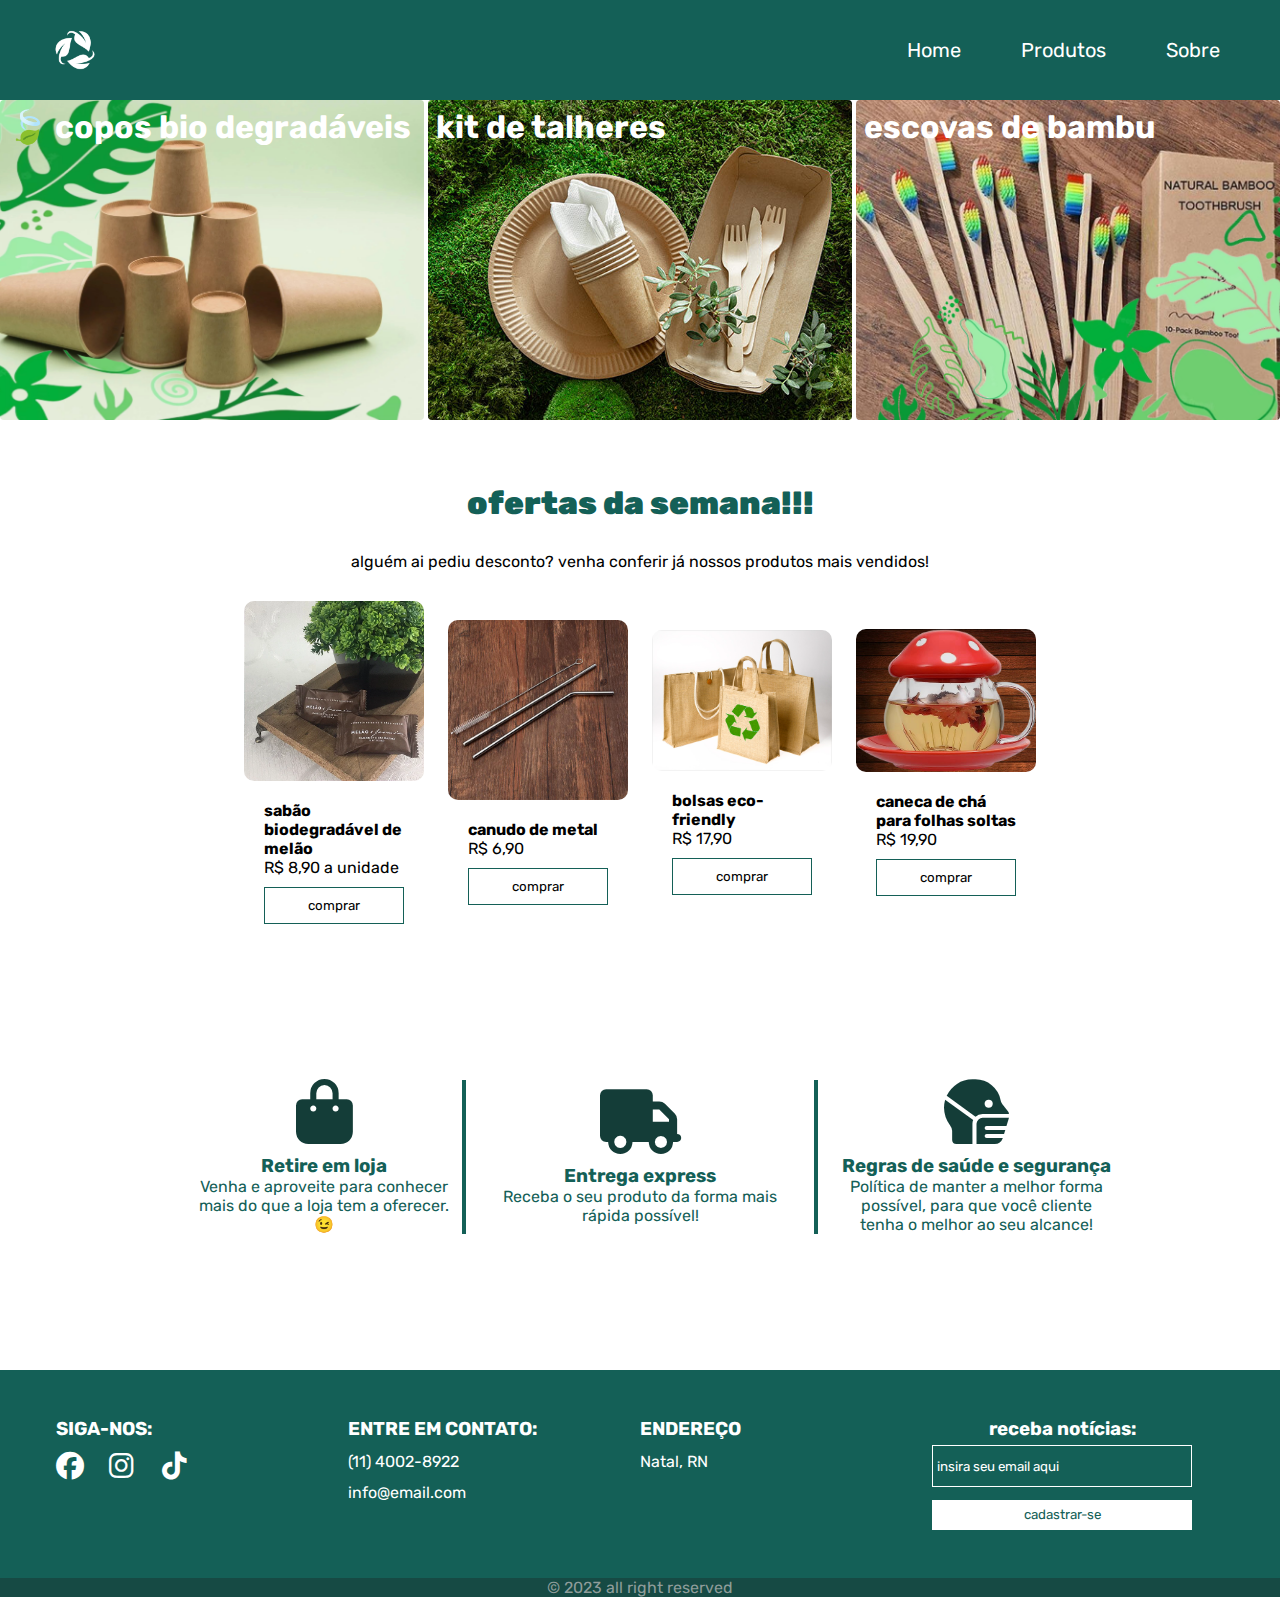
<file: index.html>
<head>
    <meta charset="UTF-8">
    <meta name="viewport" content="width=device-width, initial-scale=1.0">
    <link rel="stylesheet" href="./styles/style.css">
    <link rel="stylesheet" href="./styles/mobile.css">
    <link rel="stylesheet" href="https://cdnjs.cloudflare.com/ajax/libs/font-awesome/6.4.0/css/all.min.css">
    <link rel="website icon" href="./assets/logo.png">
    <script src="index.js"></script>
    <link rel="stylesheet"
        href="https://fonts.googleapis.com/css2?family=Material+Symbols+Outlined:opsz,wght,FILL,GRAD@20..48,100..700,0..1,-50..200" />
    <title>Wegreen</title>
</head>
<body>
    <header>
        <div class="logo">
            <img src="./assets/logo.png" alt="Logo" width="70px" height="70px">
        </div>
        <nav id="nav">
            <button id="btn_mobile" onclick="toggleMenu()"><i class="fa-solid fa-bars" style="color: #fff; font-size: 30px;"></i></button>
            <ul class="menu">
                <li><a href="index.html">Home</a></li>
                <li><a href="produtos.html">Produtos</a></li>
                <li><a href="sobre.html">Sobre</a></li>
            </ul>
        </nav>
    </header>
    <div class="galeria">
        <div class="card">
            <h1>🍃 copos bio degradáveis</h1>
        </div>
        <div class="card">
            <h1>kit de talheres</h1>
        </div>
        <div class="card">
            <h1>escovas de bambu</h1>
        </div>
    </div>
    <main>
        <div class="texto_inicial">
            <h1>ofertas da semana!!!</h1>
            <div class="subtitulo"><span>alguém ai pediu desconto? venha conferir já nossos produtos mais vendidos!</span></div>
        </div>
        <div class="produtos">
            <div class="content">
                <img src="./assets/p1.webp" alt="sabao">
                <div class="bloco">
                    <b>sabão biodegradável de melão</b>
                    <p>R$ 8,90 a unidade</p>
                    <button>comprar</button>
                </div>
            </div>
            <div class="content">
                <img src="./assets/p2.png" alt="canudo">
                <div class="bloco">
                    <b>canudo de metal</b>
                    <p>R$ 6,90</p>
                    <button>comprar</button>
                </div>
            </div>
            <div class="content">
                <img src="./assets/p3.jpeg" alt="sacolas">
                <div class="bloco">
                    <b>bolsas eco-friendly</b>
                    <p>R$ 17,90</p>
                    <button>comprar</button>
                </div>
            </div>
            <div class="content">
                <img src="./assets/p4.jpg" alt="caneca">
                <div class="bloco">
                    <b>caneca de chá para folhas soltas</b>
                    <p>R$ 19,90</p>
                    <button>comprar</button>
                </div>
            </div>
        </div>
    </main>
    <section class="info_container">
        <div class="content_info">
            <div class="info">
                <i class="fa-solid fa-bag-shopping"></i>
                <h3>Retire em loja</h3>
                <p>Venha e aproveite para conhecer mais do que a loja tem a oferecer.</p>
                <p>😉</p>
            </div>
            <div class="info">
                <i class="fa-solid fa-truck"></i>
                <h3>Entrega express</h3>
                <p>Receba o seu produto da forma mais rápida possível!</p>
            </div>
            <div class="info">
                <i class="fa-solid fa-head-side-mask" ></i>
                <h3>Regras de saúde e segurança</h3>
                <p>Política de manter a melhor forma possível, para que você cliente tenha o melhor ao seu alcance!</p>
            </div>
        </div>
    </section>
    <footer>
        <section class="container_footer">
                <div class="footer_social">
                    <h3>SIGA-NOS:</h3>
                    <div class="footer_social_icons">
                        <a href="" class="footer_link"><i class="fa-brands fa-facebook"></i></a>
                        <a href="" class="footer_link"><i class="fa-brands fa-instagram"></i></a>
                        <a href="" class="footer_link"><i class="fa-brands fa-tiktok"></i></a>
                    </div>
                </div>

                <ul class="footer_list">
                    <li>
                        <h3>ENTRE EM CONTATO:</h3>
                    </li>
                    <li>(11) 4002-8922 </li>
                    <li>info@email.com</li>
                </ul>
                <ul class="footer_list">
                    <li>
                        <h3>ENDEREÇO</h3>
                    </li>
                    <li>Natal, RN</li>
                    <li></li>
                </ul>

                <div class="footer_email">
                        <h3>receba notícias:</h3>
                        <div class="footer_input">
                            <input type="email" name="email" id="email" placeholder="insira seu email aqui">
                            <button>cadastrar-se</button>
                        </div>
                </div>
        </section>
        <div class="footer_copyright">
            &copy;
            2023 all right reserved
        </div>
    </footer>
</body>


</html>
</file>
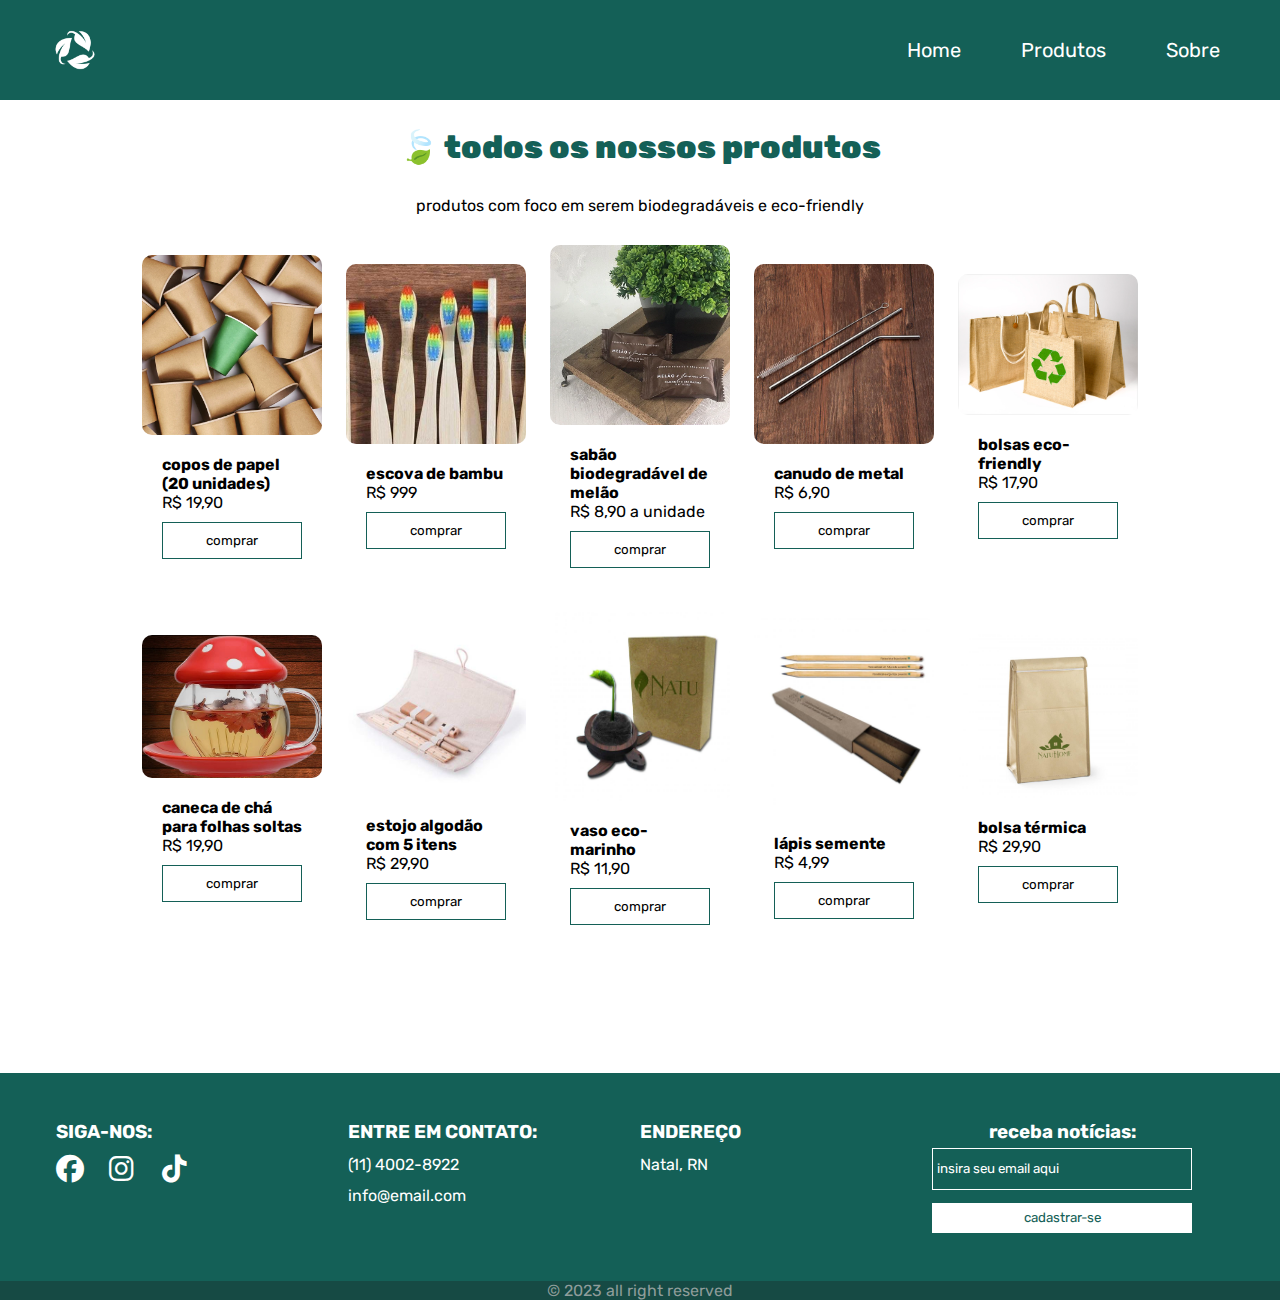
<file: produtos.html>
<head>
    <meta charset="UTF-8">
    <meta name="viewport" content="width=device-width, initial-scale=1.0">
    <link rel="stylesheet" href="./styles/style.css">
    <link rel="stylesheet" href="./styles/mobile.css">
    <link rel="stylesheet" href="./styles/produtos.css">
    <link rel="stylesheet" href="https://cdnjs.cloudflare.com/ajax/libs/font-awesome/6.4.0/css/all.min.css">
    <script src="index.js"></script>
    <link rel="stylesheet"
        href="https://fonts.googleapis.com/css2?family=Material+Symbols+Outlined:opsz,wght,FILL,GRAD@20..48,100..700,0..1,-50..200" />
    <title>Wegreen</title>
</head>
<body>
    <header>
        <div class="logo">
            <img src="./assets/logo.png" alt="Logo" width="70px" height="70px">
        </div>
        <nav id="nav">
            <button id="btn_mobile" onclick="toggleMenu()"><i class="fa-solid fa-bars" style="color: #fff; font-size: 30px;"></i></button>
            <ul class="menu">
                <li><a href="index.html">Home</a></li>
                <li><a href="produtos.html">Produtos</a></li>
                <li><a href="sobre.html">Sobre</a></li>
            </ul>
        </nav>
    </header>
    <main>
        <div class="texto_inicial">
            <h1>🍃 todos os nossos produtos</h1>
            <div class="subtitulo"><span>produtos com foco em serem biodegradáveis e eco-friendly</span></div>
        </div>
        <div class="produtos">
            <div class="content">
                <img src="./assets/copo.png" alt="copo">
                <div class="bloco">
                    <b>copos de papel (20 unidades)</b>
                    <p>R$ 19,90</p>
                    <button>comprar</button>
                </div>
            </div>
            <div class="content">
                <img src="./assets/p5.png" alt="escova">
                <div class="bloco">
                    <b>escova de bambu</b>
                    <p>R$ 999</p>
                    <button>comprar</button>
                </div>
            </div>
            <div class="content">
                <img src="./assets/p1.webp" alt="sabao">
                <div class="bloco">
                    <b>sabão biodegradável de melão</b>
                    <p>R$ 8,90 a unidade</p>
                    <button>comprar</button>
                </div>
            </div>
            <div class="content">
                <img src="./assets/p2.png" alt="canudo">
                <div class="bloco">
                    <b>canudo de metal</b>
                    <p>R$ 6,90</p>
                    <button>comprar</button>
                </div>
            </div>
            <div class="content">
                <img src="./assets/p3.jpeg" alt="bolsa">
                <div class="bloco">
                    <b>bolsas eco-friendly</b>
                    <p>R$ 17,90</p>
                    <button>comprar</button>
                </div>
            </div>
            <div class="content">
                <img src="./assets/p4.jpg" alt="copo">
                <div class="bloco">
                    <b>caneca de chá para folhas soltas</b>
                    <p>R$ 19,90</p>
                    <button>comprar</button>
                </div>
            </div>
            <div class="content">
                <img src="./assets/p6.jpg" alt="estojo">
                <div class="bloco">
                    <b>estojo algodão com 5 itens</b>
                    <p>R$ 29,90</p>
                    <button>comprar</button>
                </div>
            </div>
            <div class="content">
                <img src="./assets/p7.jpg" alt="caderno">
                <div class="bloco">
                    <b>vaso eco-marinho</b>
                    <p>R$ 11,90</p>
                    <button>comprar</button>
                </div>
            </div>
            <div class="content">
                <img src="./assets/p8.jpg" alt="lapis">
                <div class="bloco">
                    <b>lápis semente</b>
                    <p>R$ 4,99</p>
                    <button>comprar</button>
                </div>
            </div>            <div class="content">
                <img src="./assets/p9.jpg" alt="termica">
                <div class="bloco">
                    <b>bolsa térmica</b>
                    <p>R$ 29,90</p>
                    <button>comprar</button>
                </div>
            </div>
        </div>
    </main>
    <footer>
        <section class="container_footer">
                <div class="footer_social">
                    <h3>SIGA-NOS:</h3>
                    <div class="footer_social_icons">
                        <a href="" class="footer_link"><i class="fa-brands fa-facebook"></i></a>
                        <a href="" class="footer_link"><i class="fa-brands fa-instagram"></i></a>
                        <a href="" class="footer_link"><i class="fa-brands fa-tiktok"></i></a>
                    </div>
                </div>

                <ul class="footer_list">
                    <li>
                        <h3>ENTRE EM CONTATO:</h3>
                    </li>
                    <li>(11) 4002-8922 </li>
                    <li>info@email.com</li>
                </ul>
                <ul class="footer_list">
                    <li>
                        <h3>ENDEREÇO</h3>
                    </li>
                    <li>Natal, RN</li>
                    <li></li>
                </ul>

                <div class="footer_email">
                        <h3>receba notícias:</h3>
                        <div class="footer_input">
                            <input type="email" name="email" id="email" placeholder="insira seu email aqui">
                            <button>cadastrar-se</button>
                        </div>
                </div>
        </section>
        <div class="footer_copyright">
            &copy;
            2023 all right reserved
        </div>
    </footer>
</body>


</html>
</file>
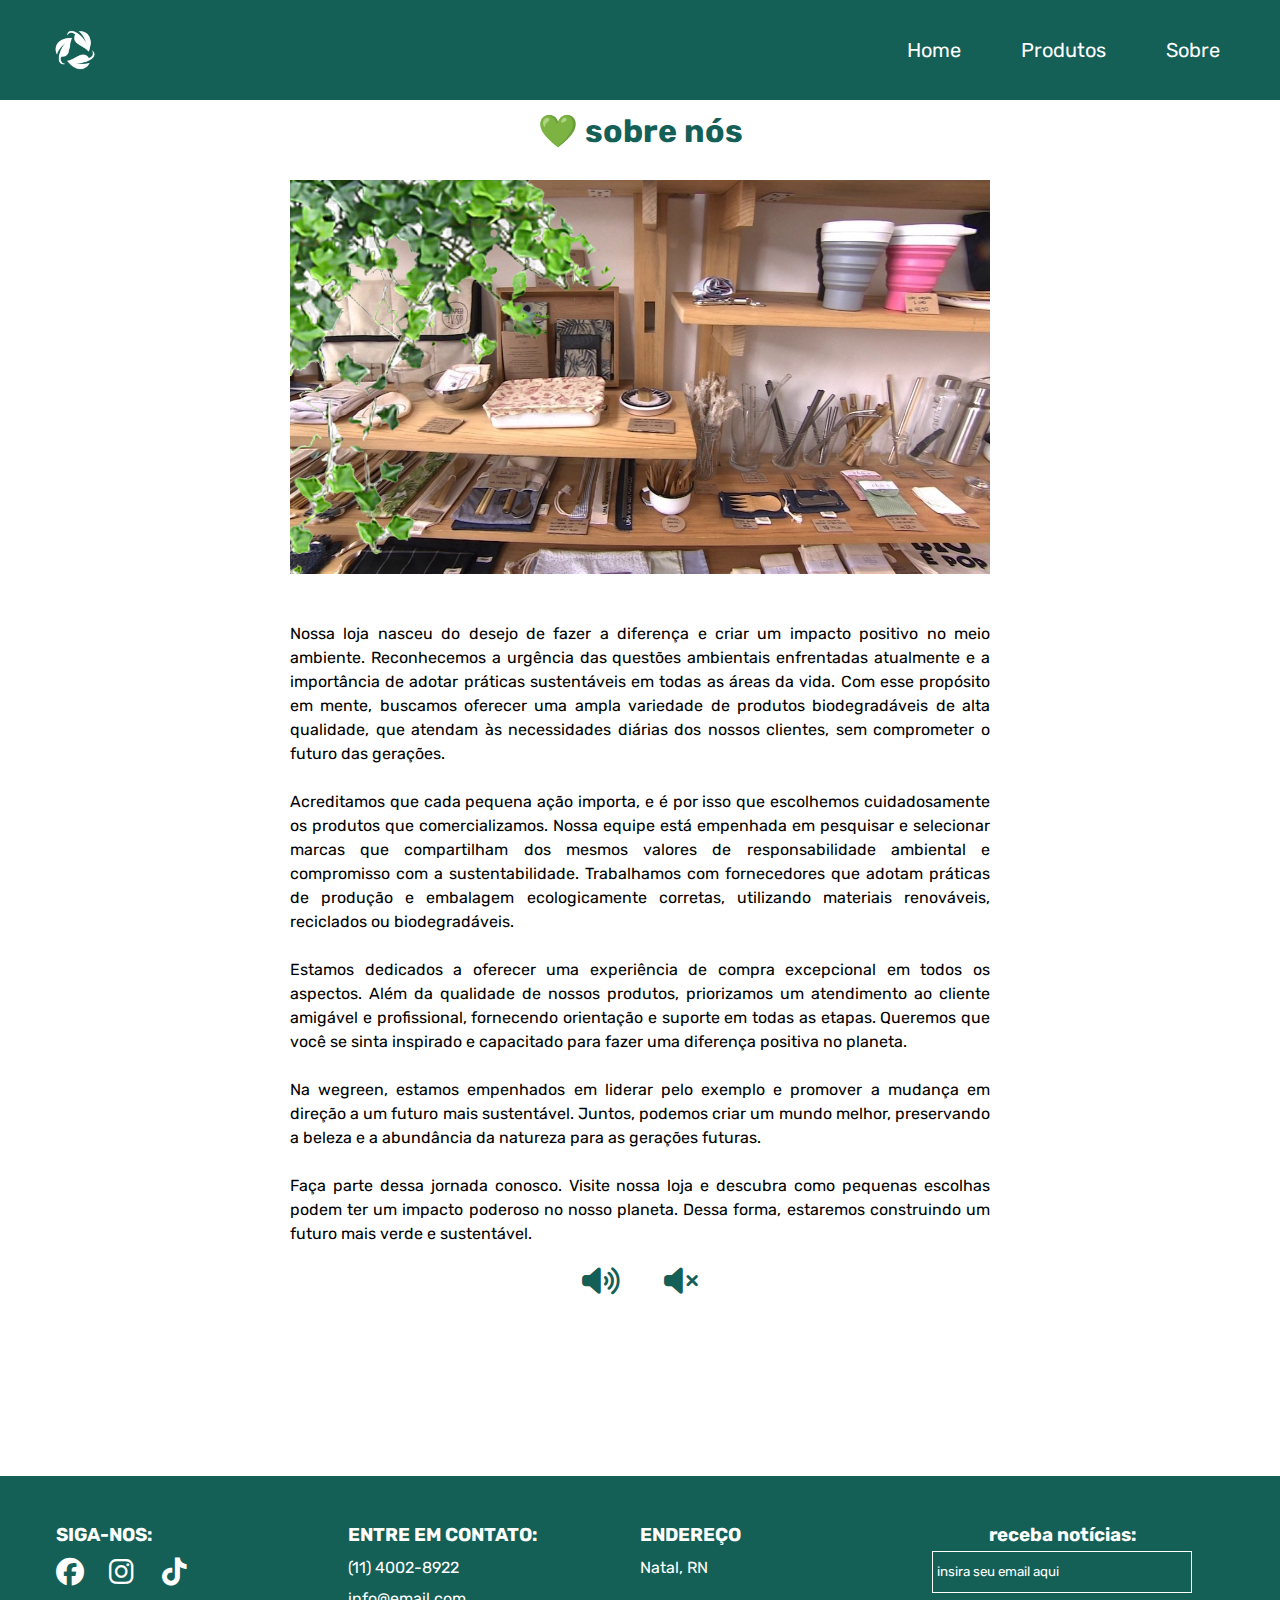
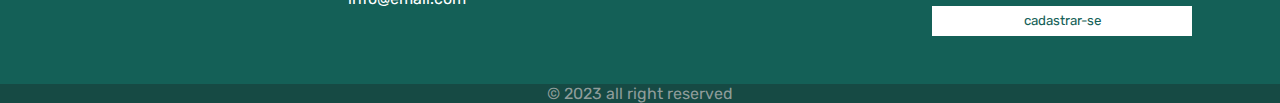
<file: sobre.html>
<html>
    <head>
        <meta charset="UTF-8">
        <meta name="viewport" content="width=device-width, initial-scale=1.0">
        <link rel="stylesheet" href="./styles/style.css">
        <link rel="stylesheet" href="./styles/mobile.css">
        <link rel="stylesheet" href="./styles/sobre.css">
        <link rel="stylesheet" href="https://cdnjs.cloudflare.com/ajax/libs/font-awesome/6.4.0/css/all.min.css">
        <script src="index.js"></script>
        <link rel="stylesheet"
            href="https://fonts.googleapis.com/css2?family=Material+Symbols+Outlined:opsz,wght,FILL,GRAD@20..48,100..700,0..1,-50..200" />
        <title>Wegreen</title>
    </head>
    <body>
        <header>
            <div class="logo">
                <img src="./assets/logo.png" alt="Logo" width="70px" height="70px">
            </div>
            <nav id="nav">
                <button id="btn_mobile" onclick="toggleMenu()"><i class="fa-solid fa-bars" style="color: #fff; font-size: 30px;"></i></button>
                <ul class="menu">
                    <li><a href="index.html">Home</a></li>
                    <li><a href="produtos.html">Produtos</a></li>
                    <li><a href="sobre.html">Sobre</a></li>
                </ul>
            </nav>
        </header>
        <main>
            <section class="sobre_container">
                <h1>💚 sobre nós</h1>
                <img src="./assets/loja.png" alt="">
                <div class="sobre_texto" id="texta">
                    <p>
                        Nossa loja nasceu do desejo de fazer a diferença e criar um impacto positivo no meio ambiente. Reconhecemos a urgência das questões ambientais enfrentadas atualmente e a importância de adotar práticas sustentáveis em todas as áreas da vida. Com esse propósito em mente, buscamos oferecer uma ampla variedade de produtos biodegradáveis de alta qualidade, que atendam às necessidades diárias dos nossos clientes, sem comprometer o futuro das gerações.
                        <br><br>
                        Acreditamos que cada pequena ação importa, e é por isso que escolhemos cuidadosamente os produtos que comercializamos. Nossa equipe está empenhada em pesquisar e selecionar marcas que compartilham dos mesmos valores de responsabilidade ambiental e compromisso com a sustentabilidade. Trabalhamos com fornecedores que adotam práticas de produção e embalagem ecologicamente corretas, utilizando materiais renováveis, reciclados ou biodegradáveis.                  
                        <br><br>
                        Estamos dedicados a oferecer uma experiência de compra excepcional em todos os aspectos. Além da qualidade de nossos produtos, priorizamos um atendimento ao cliente amigável e profissional, fornecendo orientação e suporte em todas as etapas. Queremos que você se sinta inspirado e capacitado para fazer uma diferença positiva no planeta.
                        <br><br>
                        Na wegreen, estamos empenhados em liderar pelo exemplo e promover a mudança em direção a um futuro mais sustentável. Juntos, podemos criar um mundo melhor, preservando a beleza e a abundância da natureza para as gerações futuras.
                        <br><br>
                        Faça parte dessa jornada conosco. Visite nossa loja e descubra como pequenas escolhas podem ter um impacto poderoso no nosso planeta. Dessa forma, estaremos construindo um futuro mais verde e sustentável.
                    </p>
                    <buttom id="falar" onclick="speakText()"><i class="fa-solid fa-volume-high"></i></buttom>
                    <button id="falar" onclick="stopText()"><i class="fa-solid fa-volume-xmark"></i></button>
                
                
                    </div>
            </section>
        </main>
        <footer>
            <section class="container_footer">
                    <div class="footer_social">
                        <h3>SIGA-NOS:</h3>
                        <div class="footer_social_icons">
                            <a href="" class="footer_link"><i class="fa-brands fa-facebook"></i></a>
                            <a href="" class="footer_link"><i class="fa-brands fa-instagram"></i></a>
                            <a href="" class="footer_link"><i class="fa-brands fa-tiktok"></i></a>
                        </div>
                    </div>
    
                    <ul class="footer_list">
                        <li>
                            <h3>ENTRE EM CONTATO:</h3>
                        </li>
                        <li>(11) 4002-8922 </li>
                        <li>info@email.com</li>
                    </ul>
                    <ul class="footer_list">
                        <li>
                            <h3>ENDEREÇO</h3>
                        </li>
                        <li>Natal, RN</li>
                        <li></li>
                    </ul>
    
                    <div class="footer_email">
                            <h3>receba notícias:</h3>
                            <div class="footer_input">
                                <input type="email" name="email" id="email" placeholder="insira seu email aqui">
                                <button>cadastrar-se</button>
                            </div>
                    </div>
            </section>
            <div class="footer_copyright">
                &copy;
                2023 all right reserved
            </div>
        </footer>
    </body>
</html>
</file>
<file: styles/style.css>
@import url('https://fonts.googleapis.com/css2?family=Rubik:ital,wght@0,300;0,700;0,900;1,500&display=swap');
* {
    padding: 0;
    margin: 0;
    box-sizing: border-box;
    font-family: 'Rubik', sans-serif;
}
/* Cores utilizadas */

:root {
    --Corneutra: #ffff;
    --CorPrincipal: #146057;
    --CorSecundaria: #143d38;
}

header {
    background-color: var(--CorPrincipal);
    color: #ffff;
    font-size: 20px;
    display: flex;
    align-items: center;
    justify-content: space-between;
    padding: 5px 30px;
    position: fixed;
    top: 0;
    left: 0;
    width: 100%;
    z-index: 1;
}

.logo {
    margin: 10px;
}

#btn_mobile {
    display: none;
}

.menu {
    list-style: none;
    display: flex;
}

.menu a {
    display: block;
    margin: 30px;
    color: #ffff;
    text-decoration: none;
}

.menu a:hover {
    text-decoration: underline;
}



/* Galeria de Produtos: */

.galeria {
    margin-top: 100px;
    display: flex;
    gap: 4px;
}

.card {
    position: relative;
    left: 0px;
    width: 80px;
    border-radius: 4px;
    padding: 8px;
    height: 320px;
    background-color: #ffff;
    transition: 0.4s ease-in-out;
    flex: 1px;
    color: #ffff;
}

.card:nth-child(1) {
    background-image: url('../assets/banner.jpeg');
    background-repeat: no-repeat;
    background-size: cover;
    background-position: center;
}

.card:nth-child(2) {
    background-image: url('../assets/pratos.jpg');
    background-repeat: no-repeat;
    background-size: cover;
    background-position: center;
}

.card:nth-child(3) {
    background-image: url('../assets/cosmeticos.jpg');
    background-repeat: no-repeat;
    background-size: cover;
    background-position: center;
}


.card:hover {
    flex: 3;
    cursor: pointer;
    font-weight: bold;
}

/* Produtos destacados */

main {
    margin: 4rem 0;
}

.texto_inicial h1 {
    color: var(--CorPrincipal);
    font-weight: 900;
}

.texto_inicial h1,
.subtitulo {
    text-align: center;
    margin-top: 30px;
}

.produtos {
    margin: 30px 0px;
    display: flex;
    align-items: center;
    justify-content: center;
    flex-wrap: wrap;
    gap: 24px;
}

.content {
    flex: 0 0 180px;
}

.content img {
    width: 100%;
    border-radius: 10px;
}

.bloco {
    padding: 20px;
}

.bloco button {
    padding: 10px;
    width: 100%;
    border: 1px solid var(--CorPrincipal);
    /* border-radius: 20px; */
    background-color: #ffff;
    margin-top: 10px;
    cursor: pointer;
}

.bloco button:hover {
    transition: 0.5s;
    background-color: var(--CorPrincipal);
    color: #ffff;
}

/* Informaçoes */

.content_info {
    display: flex;
    align-items: center;
    justify-content: center;
    flex-wrap: wrap;
    gap: 24px;
    margin: 6rem 0;
}

.info {
    color: var(--CorPrincipal);
    margin: 40px 0px;
    text-align: center;
    flex: 1 1 200px;
    max-width: 300px;
}

.info i {
    color: var(--CorSecundaria);
    font-size: 65px;
    margin-bottom: 10px;
}

.info:nth-child(1) {
    padding-left: 20px;
    border-right: 4px solid var(--CorPrincipal);

}

.info:nth-child(3) {
    padding-left: 20px;
    border-left: 4px solid var(--CorPrincipal);

}

/* Rodapé */

footer {
    width: 100%;
    color: #ffff;
}

.container_footer {
    background-color: var(--CorPrincipal);
    display: grid;
    grid-template-columns: repeat(4, 1fr);
    padding: 3rem 3.5rem;
}

.footer_social h3 {
    margin-bottom: 0.75rem;
}

.footer_social_icons {
    display: flex;
    gap: 0.80rem;
}

.footer_social_icons .footer_link {
    height: 2.5rem;
    width: 2.5rem;
    color: #ffff;
}

.footer_link i {
    font-size: 1.75em;
}


.footer_list  {
    display: flex;
    flex-direction: column;
    gap: 0.75rem;
    list-style: none;
}

.footer_email {
    text-align: center;
    max-width: 260px;
    display: flex;
    flex-direction: column;
    gap: 5px;
}


.footer_input  {
    gap: 0.80rem;
    display: flex;
    flex-direction: column;
    
}

.footer_input input {
    padding: 4px;
    height: 42px;
    width: 100%;
    background-color: transparent;
    border: 1px solid #ffff;
    color: #fff;
    outline: none;
}

.footer_input input::placeholder {
    color: #ffff;
}

.footer_input input:hover {
    border: 3px solid #ffff;
}

.footer_input button {
    padding: 4px;
    height: 30px;
    background-color: #ffff;
    border: none;
    color: var(--CorPrincipal);
    cursor: pointer;
}


.footer_input button:hover {
    transition: 0.6s;
    border: 1px solid #ffff;
    background-color: transparent;
    color: #fff;
}

.footer_copyright {
    display: flex;
    justify-content: center;
    background-color: var(--CorPrincipalEscura);
    color: #d8d0d0a0;
}

/*-------*/

#falar {
    cursor: pointer;
    color: var(--CorPrincipal);
    font-size: 30px;
    margin: 20px;
    border: none;
    background-color: transparent;
}

.active {
    display: block;
}
</file>
<file: styles/mobile.css>
:root {
    --Corneutra: #ffff;
    --CorPrincipal: #146057;
    --CorPrincipalEscura: #164a44;
}

@media (max-width: 960px) {
    .info:nth-child(1) {
        padding: 0px;
        border: none;
        
    }
    .info:nth-child(3) {
        padding: 0px;
        border: none;
        
    }

}

@media (max-width: 960px) {
    .card {
        height: 280px;
    }
}

@media (max-width: 660px){
    #btn_mobile {
        z-index: 1000;
        display: block;
        background-color: transparent;
        border: 0;
        cursor: pointer;
    }
    .menu {
        position: fixed;
        width: 100%;
        top: 70px;
        right: 0px;
        background-color: var(--CorPrincipal);
        z-index: 1000;
        height: 0px;
        transition: 0.6s;
        display: block;
        visibility: hidden;
        overflow-y: hidden;
    }
    #nav.active .menu {
        height: calc(100vh - 70px);
        overflow-y: auto;
        visibility: visible;
        
    }

    .menu a {
        padding: 1rem 0;
        margin: 0 1rem;
        border-bottom: 2px solid rgba(0, 0, 0, .05);
        
    }
}


@media screen and (max-width: 968px) {
    .container_footer {
        grid-template-columns: repeat(2, 1fr);
        gap: 2rem;
    }
}

@media screen and (max-width: 468px) {
    .container_footer {
        grid-template-columns: repeat(2, 1fr);
        gap: 2rem;
    }
}
</file>
<file: styles/produtos.css>
main {
    margin: 8rem;
}
</file>
<file: styles/sobre.css>
:root {
    --Corneutra: #ffff;
    --CorPrincipal: #146057;
    --CorPrincipalEscura: #164a44;
}

main {
    display: flex;
    justify-content: center;
}

.sobre_container {
    margin: 3rem;
    text-align: center;
    max-width: 700px;
}

.sobre_container h1 {
    color: var(--CorPrincipal);
    margin-bottom: 30px;
}

.sobre_container img {
    width: 100%;
    height: auto;
}

.sobre_texto {
    margin: 3rem 0;
}

.sobre_texto p {
    text-align: justify;
    font-size: 16px;
    line-height: 1.5;
}
</file>
